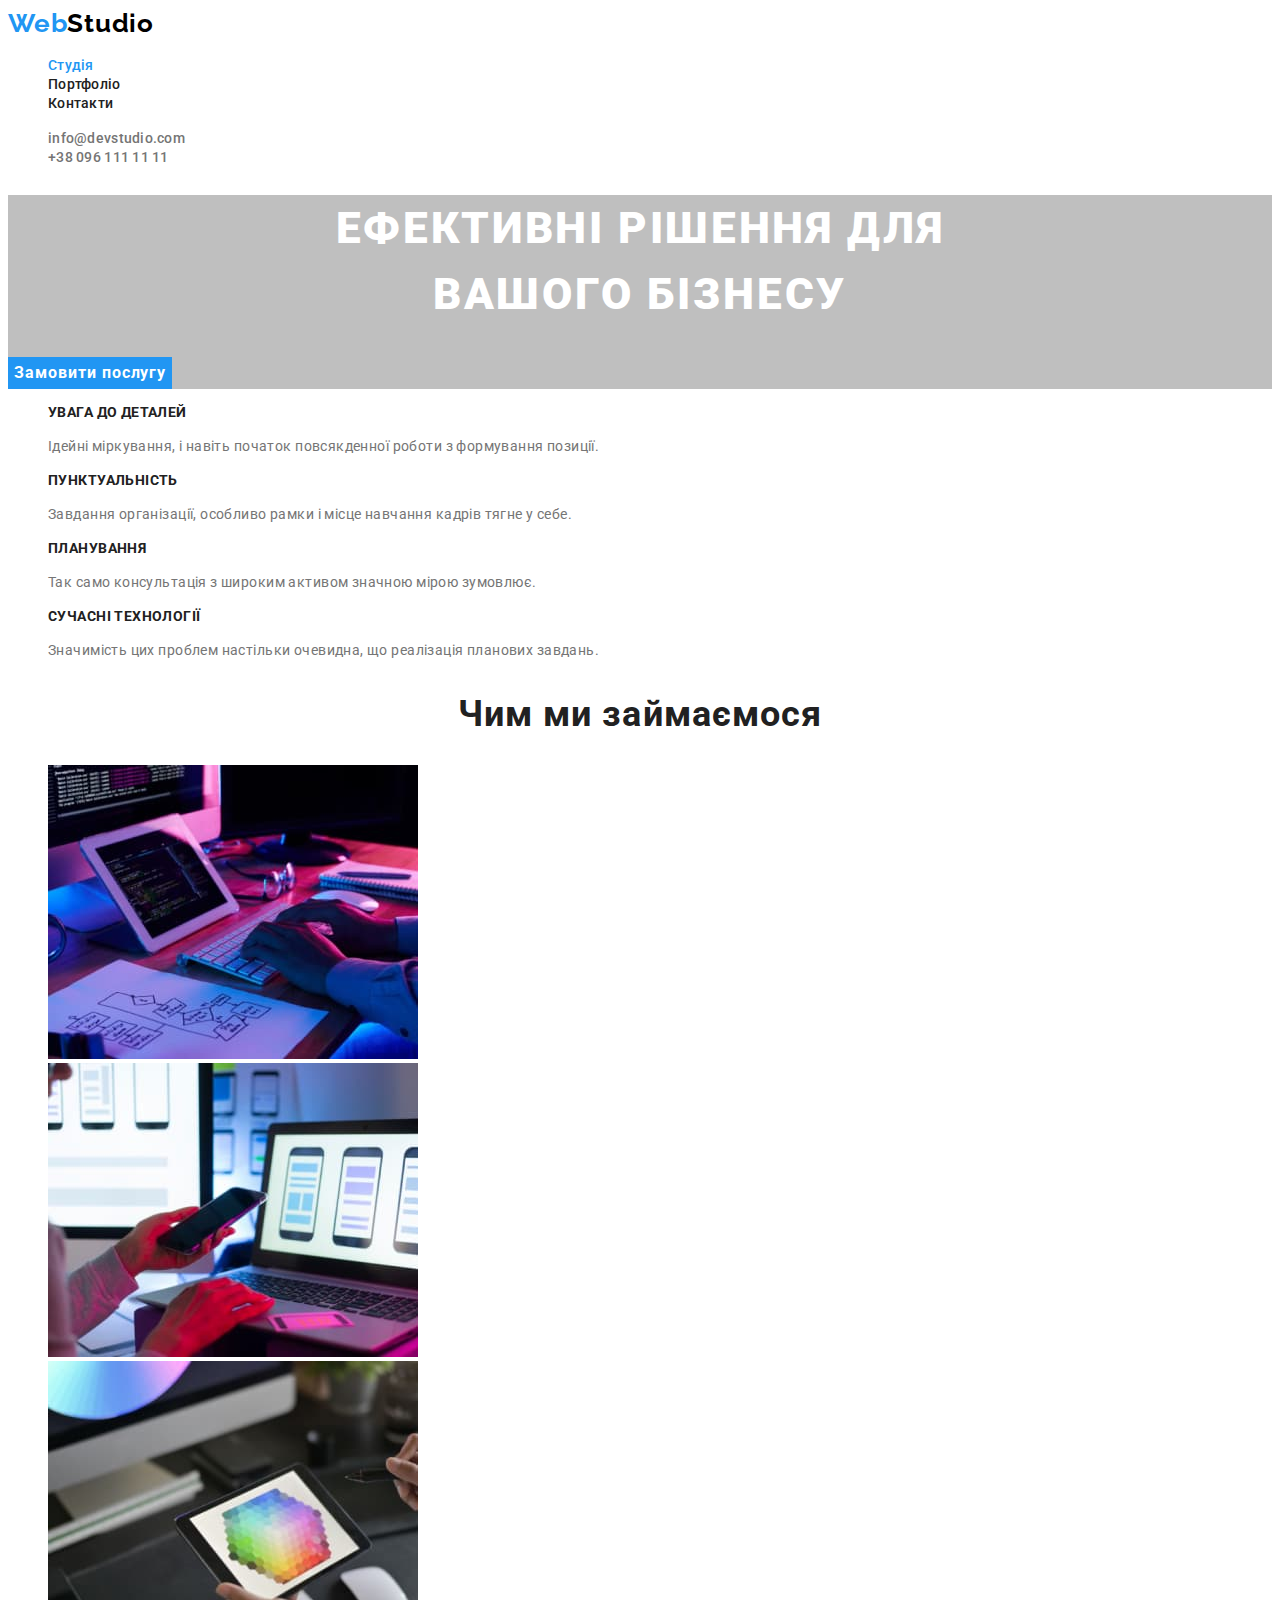
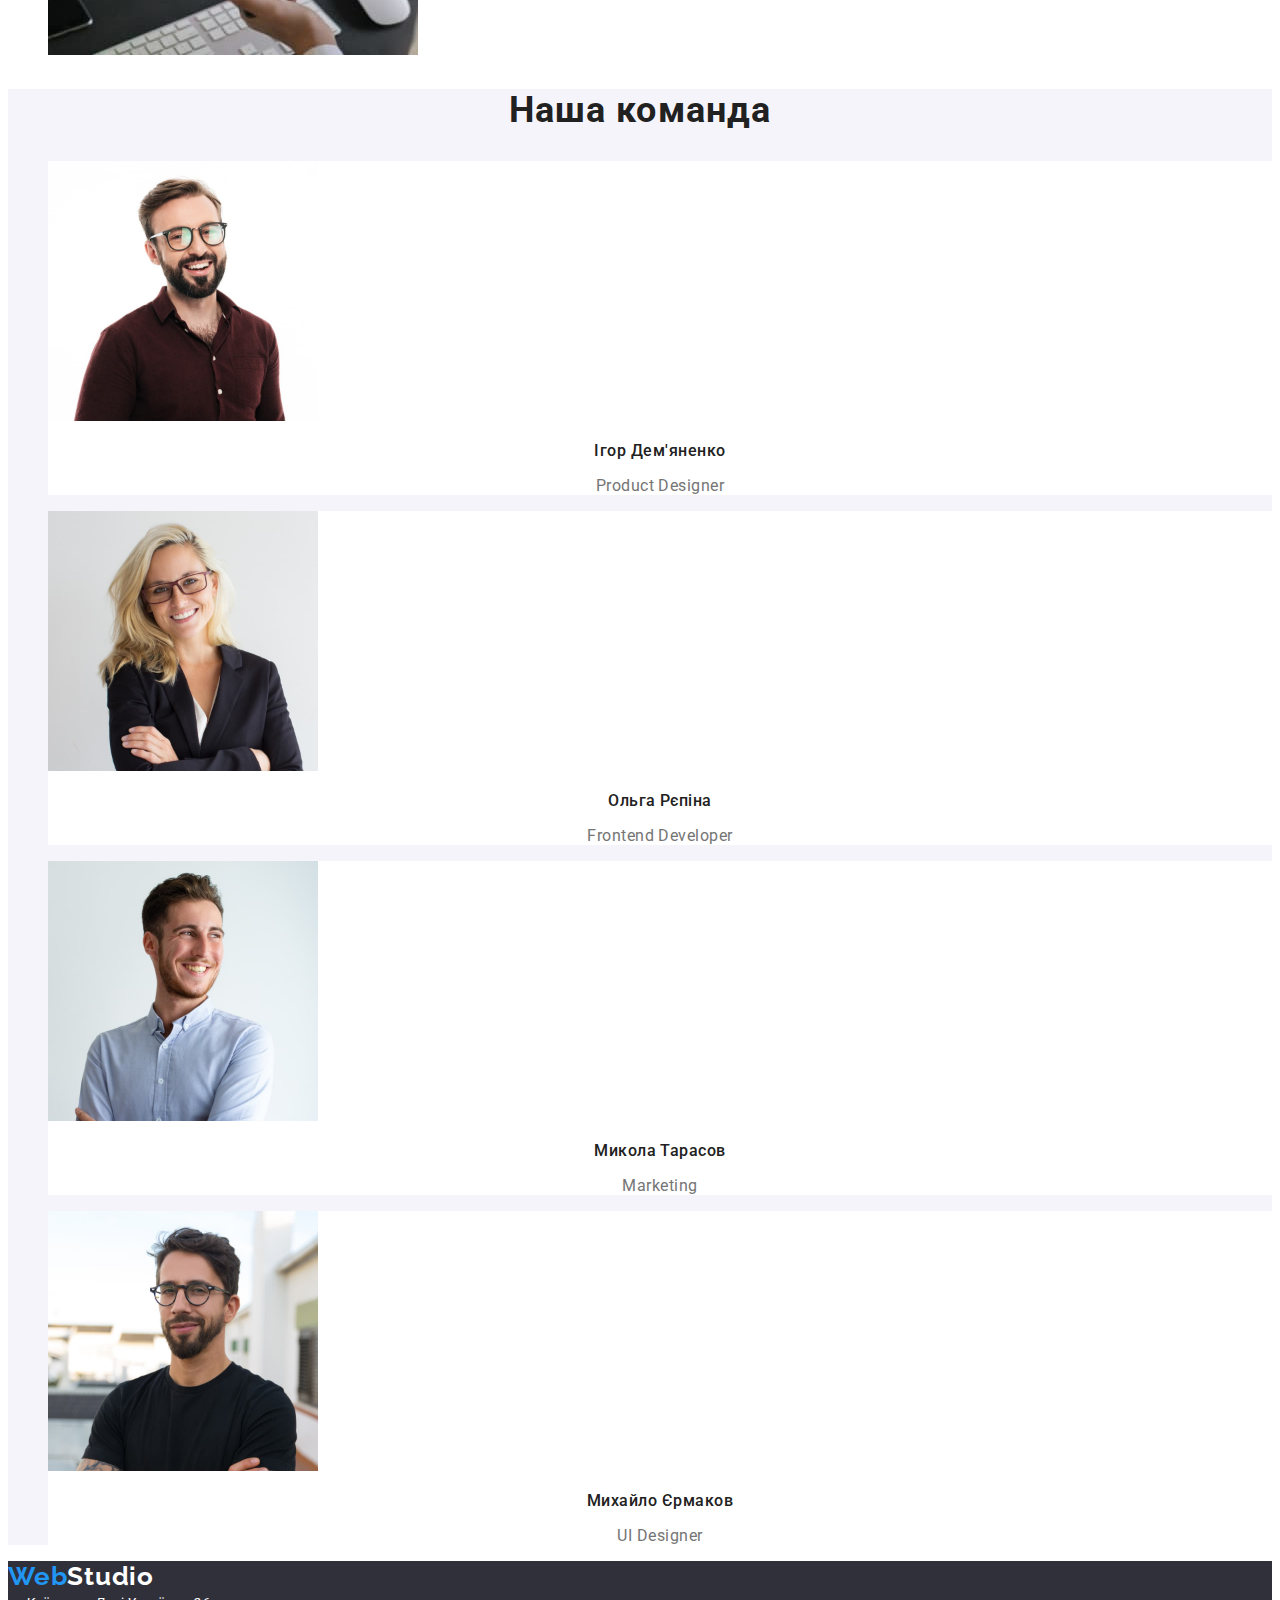
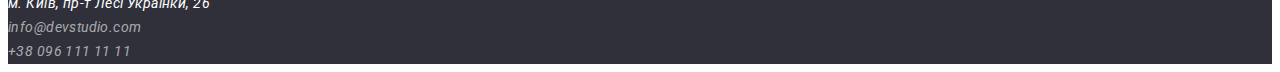
<file: index.html>
<!DOCTYPE html>
<html lang="ru">
<head>
    
    <meta charset="UTF-8">
    <meta http-equiv="X-UA-Compatible" content="IE=edge">
    <meta name="viewport" content="width=device-width, initial-scale=1.0">
    <title>Головна</title>
    <link rel="preconnect" href="https://fonts.googleapis.com">
<link rel="preconnect" href="https://fonts.gstatic.com" crossorigin>
<link href="https://fonts.googleapis.com/css2?family=Raleway:wght@700&family=Roboto:wght@400;500;700;900&display=swap" rel="stylesheet">
<link rel="stylesheet" href="./css/style.css">
</head>
<body>

    <header class="header">
        <a  class="logo link" href="./index.html" ><span class="logo-color">Web</span>Studio</a>
        <!-- navigation-->
        <nav>
          <ul class="list">
            <li><a class="link nav-link activ" href="./index.html" >Студія</a></li>
            <li><a class="link nav-link" href="./portfolio.html" >Портфоліо</a></li>
            <li><a class="link nav-link" href="#contact" >Контакти</a></li>
          </ul>
       </nav>
        <ul class="list">
            <li><a class="link contact-link" href="mailto:info@devstudio.com">info@devstudio.com</a></li>
            <li><a class="link contact-link" href="tel:+380961111111">+38 096 111 11 11</a></li>
        </ul>
    </header>

    <main>
        <!-- HERO-->
<section class="hero">
<h1 class="hero-title"> Ефективні рішення для <br>вашого бізнесу </h1>
<button class="hero-btn">Замовити послугу</button>
</section>
<!-- SPECIAL-----osobennsti -->
<section class="special">
    <h2 class="visually-hidden">Особливості</h2>
    <ul class="list">
        <li>
            <h3 class="special-title">УВАГА ДО ДЕТАЛЕЙ</h3>
            <p class="special-desc">Ідейні міркування, і навіть початок повсякденної роботи з формування позиції.</p>
        </li>
        <li>
            <h3 class="special-title">ПУНКТУАЛЬНІСТЬ</h3>
            <p class="special-desc">Завдання організації, особливо рамки і місце навчання кадрів тягне у себе.</p>
        </li>
        <li>
            <h3 class="special-title">ПЛАНУВАННЯ</h3>
            <p class="special-desc">Так само консультація з широким активом значною мірою зумовлює.</p>
        </li>
        <li>
            <h3 class="special-title">СУЧАСНІ ТЕХНОЛОГІЇ</h3>
            <p class="special-desc">Значимість цих проблем настільки очевидна, що реалізація планових завдань.</p>
        </li>
    </ul>
</section>
<!-- ----DOING------Чим ми займаємося-->
<section class="doing">
    <h2 class="doing-title">Чим ми займаємося</h2>
    <ul class="list">
        <li>
            <img src="./images/img1.jpg" alt="img1" width="370" >
        </li>
        <li>
            <img src="./images/img2.jpg" alt="img2" width="370" >
        </li>
        <li>
            <img src="./images/img3.jpg" alt="img3" width="370" >
        </li>
    </ul>
</section>
<!--Наша команда-->
<section class="team">
    <h2 class="team-title">Наша команда</h2>
    <ul class="list teamList">
        <li class="team-item">
            <img src="./images/pers1.jpg" alt="pers1" width="270" >
            <h3 class="teamList-title">Ігор Дем'яненко</h3>
            <p class="teamList-desc">Product Designer</p>
        </li>
        <li class="team-item">
            <img src="./images/pers2.jpg" alt="pers2" width="270">
            <h3 class="teamList-title">Ольга Рєпіна</h3>
            <p class="teamList-desc">Frontend Developer</p>
        </li>
        <li class="team-item">
            <img src="./images/pers3.jpg" alt="pers3" width="270">
            <h3 class="teamList-title">Микола Тарасов</h3>
            <p class="teamList-desc">Marketing</p>
        </li>
        <li class="team-item">
            <img src="./images/pers4.jpg" alt="pers4" width="270">
            <h3 class="teamList-title">Михайло Єрмаков</h3>
            <p class="teamList-desc">UI Designer</p>
        </li>
    </ul>
</section>
     </main>
<!--adress-->
<footer class="footer" id="contact">
    <a class="link logo-footer" href="./index.html" ><span class="logo-color">Web</span>Studio</a>
    <address class="adress"> м. Київ, пр-т Лесі Українки, 26
    <br>
  <a class="link adress-link" href="mailto:info@devstudio.com">info@devstudio.com</a>
    <br>
   <a class="link adress-link" href="tel:+380961111111">+38 096 111 11 11</a>    
</address>
</footer>
</body>
</html>
</file>
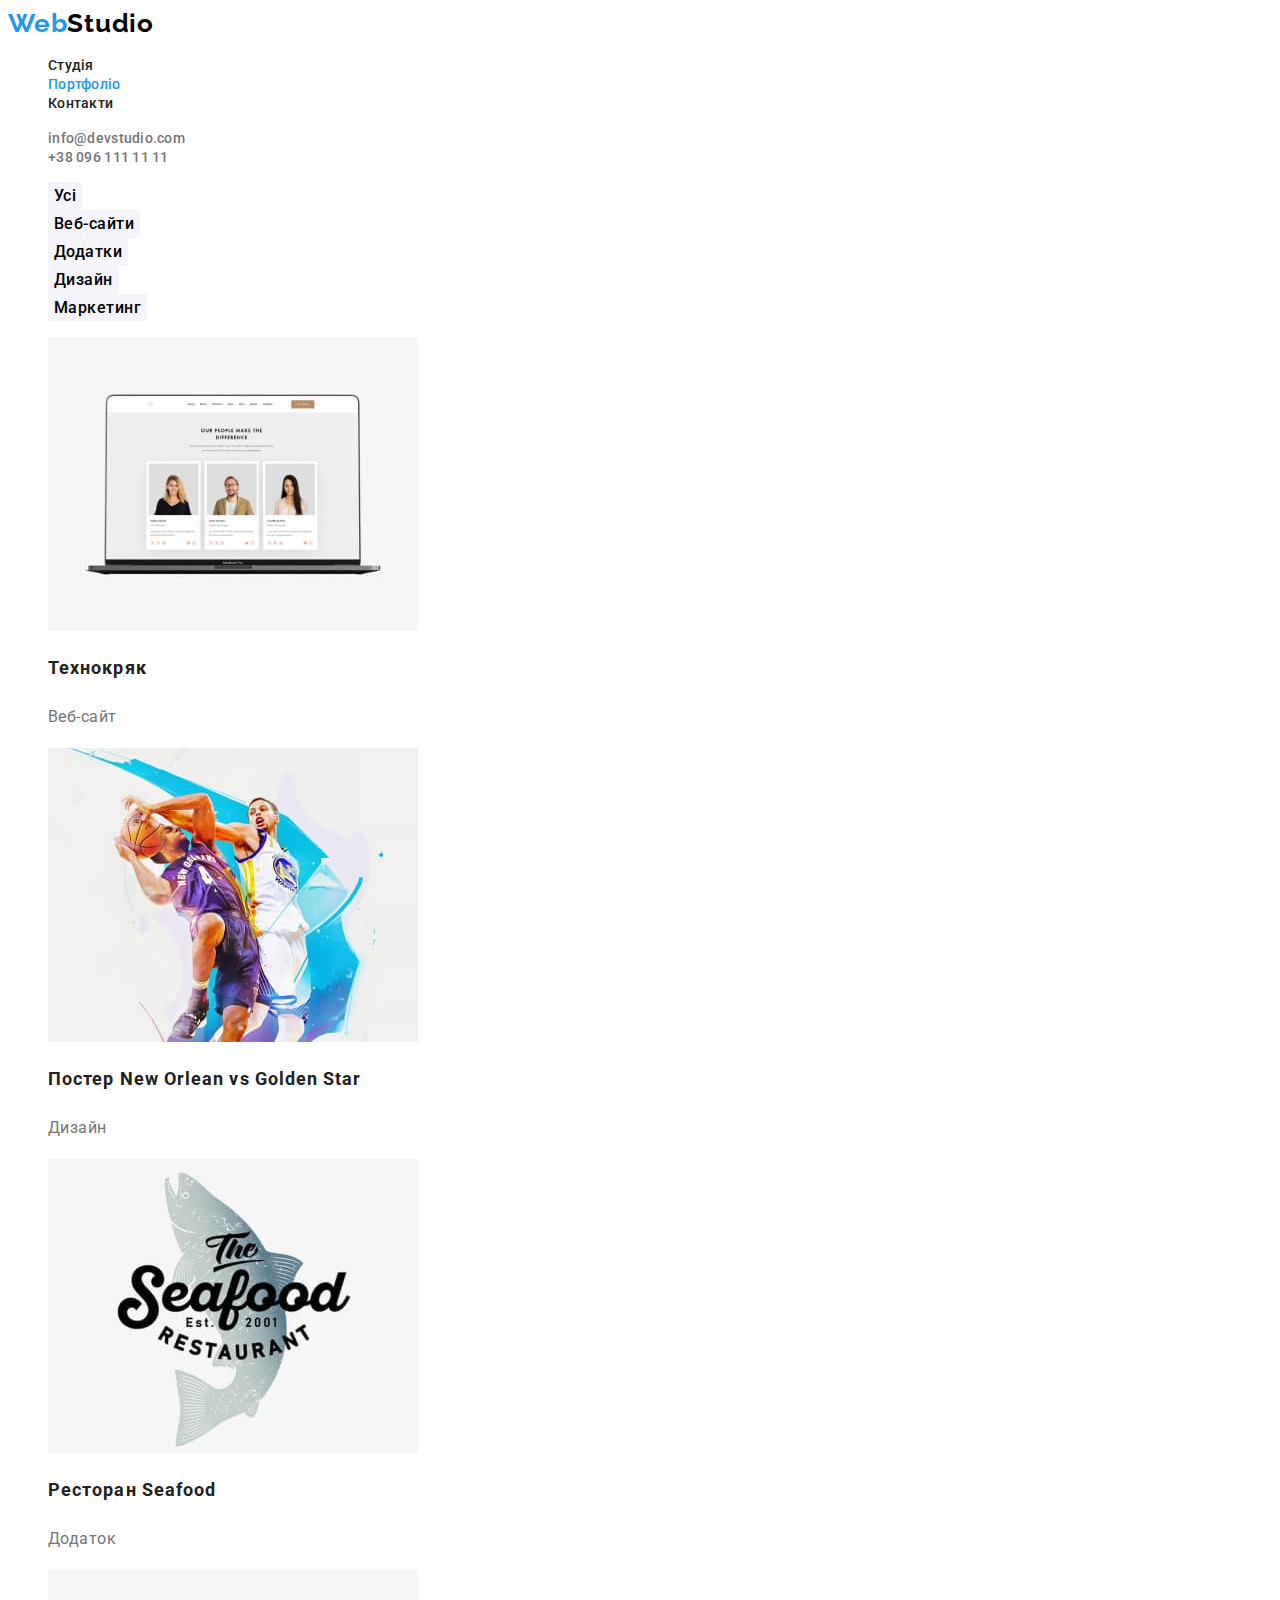
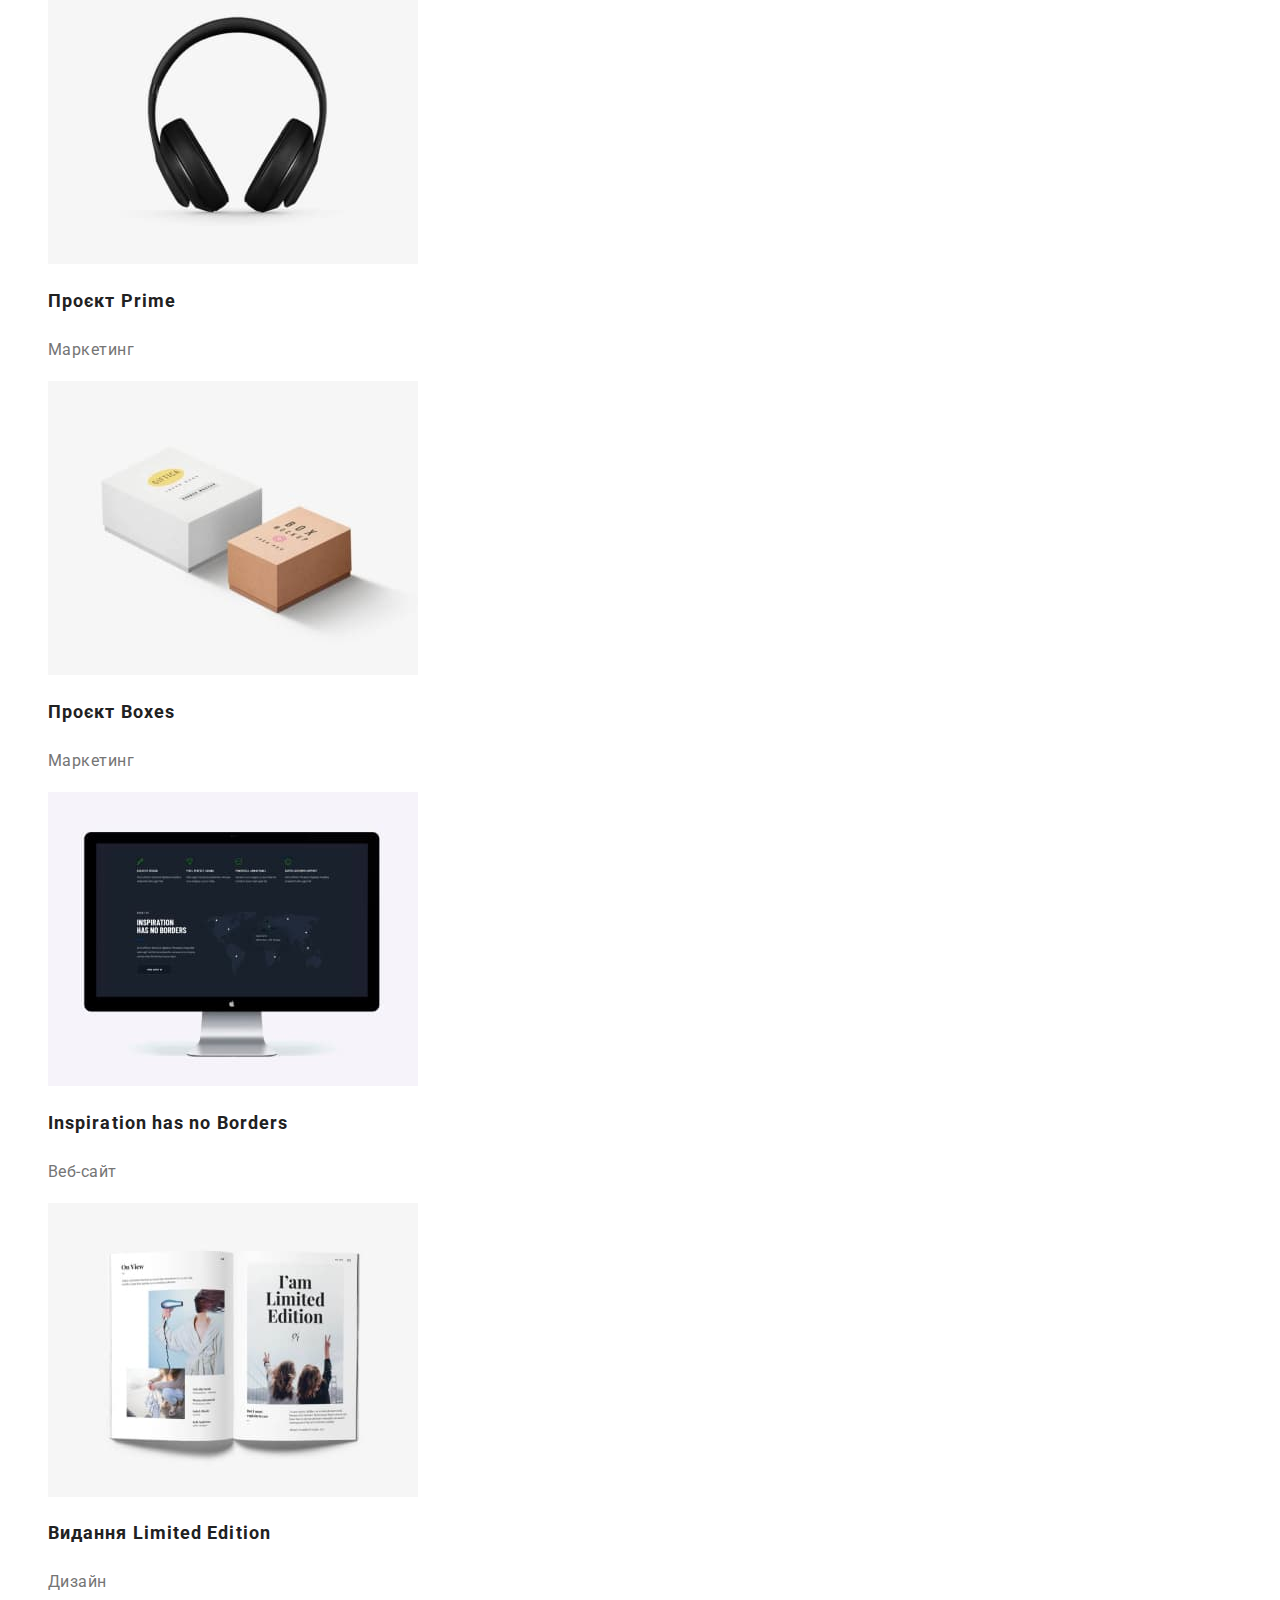
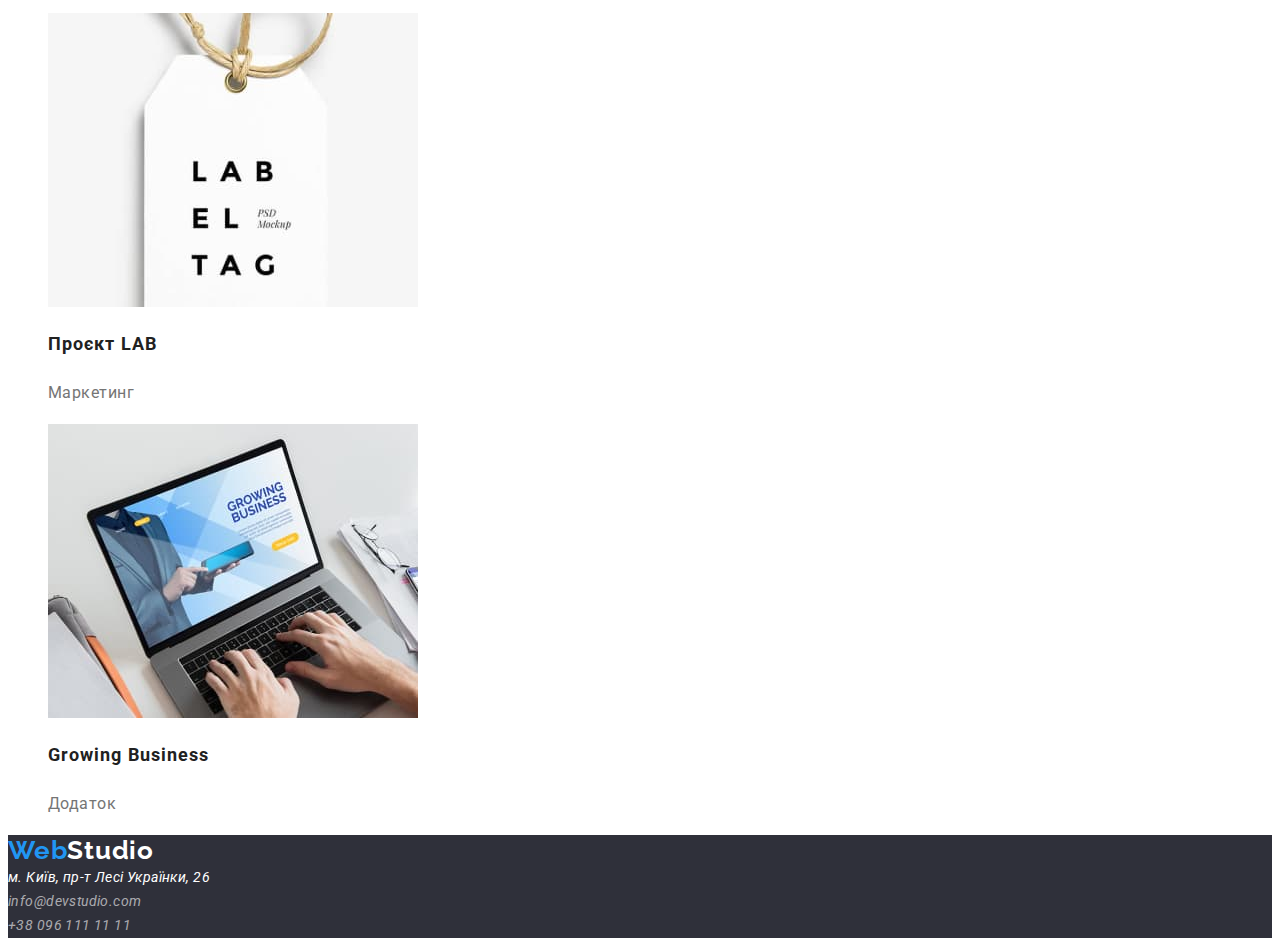
<file: portfolio.html>
<!DOCTYPE html>
<html lang="en">
    <head>
    
        <meta charset="UTF-8">
        <meta http-equiv="X-UA-Compatible" content="IE=edge">
        <meta name="viewport" content="width=device-width, initial-scale=1.0">
        <title>Головна</title>
        <link rel="preconnect" href="https://fonts.googleapis.com">
    <link rel="preconnect" href="https://fonts.gstatic.com" crossorigin>
    <link href="https://fonts.googleapis.com/css2?family=Raleway:wght@700&family=Roboto:wght@400;500;700;900&display=swap" rel="stylesheet">
    <link rel="stylesheet" href="./css/style.css">
    </head>
    <body>
    
       
        <header class="header">
            <a  class="logo link" href="./index.html" ><span class="logo-color">Web</span>Studio</a>
            <!-- navigation-->
            <nav>
              <ul class="list">
                <li><a class="link nav-link" href="./index.html" >Студія</a></li>
                <li><a class="link nav-link activ" href="./portfolio.html" >Портфоліо</a></li>
                <li><a class="link nav-link" href="#contact" >Контакти</a></li>
              </ul>
           </nav>
            <ul class="list">
                <li><a class="link contact-link" href="mailto:info@devstudio.com">info@devstudio.com</a></li>
                <li><a class="link contact-link" href="tel:+380961111111">+38 096 111 11 11</a></li>
            </ul>
        </header>

    <main>
    <section class="portfolio">
       
        <ul class="list ">
            <li>
                <button class="filter-btn" type="button">Усі</button>
            </li>
            <li>
                <button class="filter-btn" type="button">Веб-сайти</button>
            </li>
            <li>
                <button class="filter-btn" type="button">Додатки</button>
            </li>
            <li>
                <button class="filter-btn" type="button">Дизайн</button>
            </li>
            <li>
                <button class="filter-btn" type="button">Маркетинг</button>
            </li>


        </ul>

        <h1 class="visually-hidden">Портфоліо</h1>
        <ul class="list portfolio">
            <li  class="portfolio-item">
                <img src="./images/1tehno.jpg" alt="1tehno" width="370">
                <h2 class="portfolio-title">Технокряк</h2>
                <p class="portfolio-desc">Веб-сайт</p>
            </li>
            <li class="portfolio-item">
                <img src="./images/2poster.jpg" alt="poster" width="370">
                <h2 class="portfolio-title">Постер New Orlean vs Golden Star</h2>
                <p class="portfolio-desc">Дизайн</p>
            </li>
            <li class="portfolio-item">
                <img src="./images/3restaurant.jpg" alt="restaurant" width="370">
                <h2 class="portfolio-title">Ресторан Seafood</h2>
                <p class="portfolio-desc">Додаток</p>
            
            </li>
            <li class="portfolio-item">
                <img src="./images/4prime.jpg" alt="prime" width="370">
                <h2 class="portfolio-title">Проєкт Prime</h2>
                <p class="portfolio-desc">Маркетинг</p>
            </li>
            <li class="portfolio-item">
                <img src="./images/5boxes.jpg" alt="boxes" width="370">
                <h2 class="portfolio-title">Проєкт Boxes</h2>
                <p class="portfolio-desc">Маркетинг</p>
            </li>
            <li class="portfolio-item">
                <img src="./images/6inspir.jpg" alt="inspir" width="370">
                <h2 class="portfolio-title">Inspiration has no Borders</h2>
                <p class="portfolio-desc">Веб-сайт</p>
            </li>
            <li class="portfolio-item">
                <img src="./images/7jornal.jpg" alt="jornal" width="370">
                <h2 class="portfolio-title">Видання Limited Edition</h2>
                <p class="portfolio-desc">Дизайн</p>
            </li>
            <li class="portfolio-item">
                <img src="./images/8lab.jpg" alt="lab" width="370">
                <h2 class="portfolio-title">Проєкт LAB</h2>
                <p class="portfolio-desc">Маркетинг</p>
            </li>
            <li class="portfolio-item">
                <img src="./images/9grow.jpg" alt="img1" width="370">
                <h2 class="portfolio-title">Growing Business</h2>
                <p class="portfolio-desc">Додаток</p>
            </li>
            
            
        </ul>
    </section>
</main>
<footer class="footer" id="contact">
    <a class="link logo-footer" href="./index.html" ><span class="logo-color">Web</span>Studio</a>
    <address class="adress"> м. Київ, пр-т Лесі Українки, 26
    <br>
  <a class="link adress-link" href="mailto:info@devstudio.com">info@devstudio.com</a>
    <br>
   <a class="link adress-link" href="tel:+380961111111">+38 096 111 11 11</a>    
</address>
</footer>

</body>
</html>
</file>
<file: css/style.css>
:root {
--background-section-color: #F5F4FA;
--brand-color: #2196F3;
--text-color-white:#FFFFFF;
--desc-color: #757575;
--link-head-color: #757575;
--main-text-color: #212121;
--white-fon-color: #ffffff;
}

body {
   font-family: 'Roboto','Raleway', sans-serif;
   color: var(--main-text-color);
   background-color: var(--white-fon-color);
} 
.link{
   text-decoration: none;
}

.list {
   list-style: none;
}

.visually-hidden {
   position: absolute;
    white-space: nowrap;
    width: 1px;
    height: 1px;
    overflow: hidden;
    border: 0;
    padding: 0;
    clip: rect(0 0 0 0);
    clip-path: inset(50%);
    margin: -1px;
 }
/* ------- HEADER--------------------шапка*/
.header  {
  
}

.logo {
   color: #000000;
   font-family: 'Raleway';
   font-size: 26px;
   font-weight: 700;
   line-height: 1.19;
   letter-spacing: 0.03em;

/* identical to box height */
}
.logo-color {
   color: var(--brand-color);
}
/* header nav*/

.nav-link{
   color: var(--main-text-color);
   font-size: 14px;
   font-weight: 500;
   line-height: 1.14;
   letter-spacing: 0.02em;
}
.nav-link:hover,
.nav-link:focus,
.contact-link:hover , 
.contact-link:focus ,
.adress-link:hover ,
.adress-link:focus , .activ {
   color: var(--brand-color);
}
   
/* header contact*/
.contact-link {
   font-weight: 500;
   font-size: 14px;
   line-height: 1.14;
   letter-spacing: 0.02em;

   color: var(--link-head-color);
}

/* ---main section HERO----------------*/
.hero {
   background-color: rgba(0, 0, 0, 0.25);
   color: var(--text-color-white);
}

.hero-title {
   font-weight: 900;
   font-size: 44px;
   line-height: 1.5;
/* or 136% */

   text-align: center;
   letter-spacing: 0.06em;
   text-transform: uppercase;
}
.hero-btn {
   background-color: var(--brand-color);
   color: var(--text-color-white);
   cursor: pointer;
   border: none;
   font-family: inherit;
   font-style: normal;
   font-weight: 700;
   font-size: 16px;
   line-height: 1.9;
   /* identical to box height, or 188% */

  /* display: flex; */
   align-items: center;
   text-align: center;
   letter-spacing: 0.06em;
}

/* main section --SPECIAL-- особенности*/

.special {
  
}


.special-title {
   font-weight: 700;
   font-size: 14px;
   line-height: 1.14;
   letter-spacing: 0.03em;
   text-transform: uppercase;
}
.special-desc {
   color:var(--desc-color);
   font-size: 14px;
   line-height: 1.71;
   /* or 171% */
   letter-spacing: 0.03em;
}

/* main section we are DOING Чим ми займаємося */
.doing-title {
   font-weight: 700;
   font-size: 36px;
   line-height: 1.17;
   text-align: center;
   letter-spacing: 0.03em;
   color: var(--main-text-color);
}
/* main section our team Наша команда */

.team {
   background-color: #F5F4FA;
}
.team-title {
   font-weight: 700;
   font-size: 36px;
   line-height: 1.17;
   text-align: center;
   letter-spacing: 0.03em;
}
.teamList {
}
.team-item {
   background-color:var(--white-fon-color);
}

.teamList-title {
   font-weight: 500;
   font-size: 16px;
   line-height: 1.19;
   /* identical to box height */

   text-align: center;
   letter-spacing: 0.03em;
   color: var(--main-text-color);
}
.teamList-desc {
   font-size: 16px;
   line-height: 1.19;
   /* identical to box height */

   text-align: center;
   letter-spacing: 0.03em;

   color: var(--desc-color);
}
/* footer */
.footer {
   background-color: #2F303A;
   color: var(--text-color-white);
} 

.adress {
   font-size: 14px;
   line-height: 1.71;
   /* or 171% */

   letter-spacing: 0.03em;
}
.adress-link {
   font-size: 14px;
   line-height: 1.71;
   /* or 171% */

   letter-spacing: 0.03em;

   color: rgba(255, 255, 255, 0.6);
   
}

.logo-footer {
   font-family: 'Raleway';
   font-weight: 700;
   font-size: 26px;
   line-height: 1.19;
   /* identical to box height */

   letter-spacing: 0.03em;
   color: #FFFFFF;
}
/*---------------------portfolio-----page 2-------------*/

/* portfolio main section */

.filter-btn {
   background-color: #F5F4FA;
   cursor: pointer;
   border: none;
   font-family: inherit;
   font-weight: 500;
   font-size: 16px;
   line-height: 1.62;
   /* identical to box height, or 162% */

   text-align: center;
   letter-spacing: 0.03em;

}

.filter-btn:hover ,
.filter-btn:focus {
 background-color: var(--brand-color);
 color: #ffffff;
}

.portfolio {

}
.portfolio-list {

}
.portfolio-item {

}

.portfolio-item p {
   color: var(--desc-color);
}
.portfolio-title {
   font-weight: 700;
   font-size: 18px;
   line-height: 2;
   /* identical to box height, or 200% */

   letter-spacing: 0.06em;
}

.portfolio-desc {
   font-size: 16px;
   line-height: 1.87;
   /* identical to box height, or 188% */
   letter-spacing: 0.03em;
}
</file>
